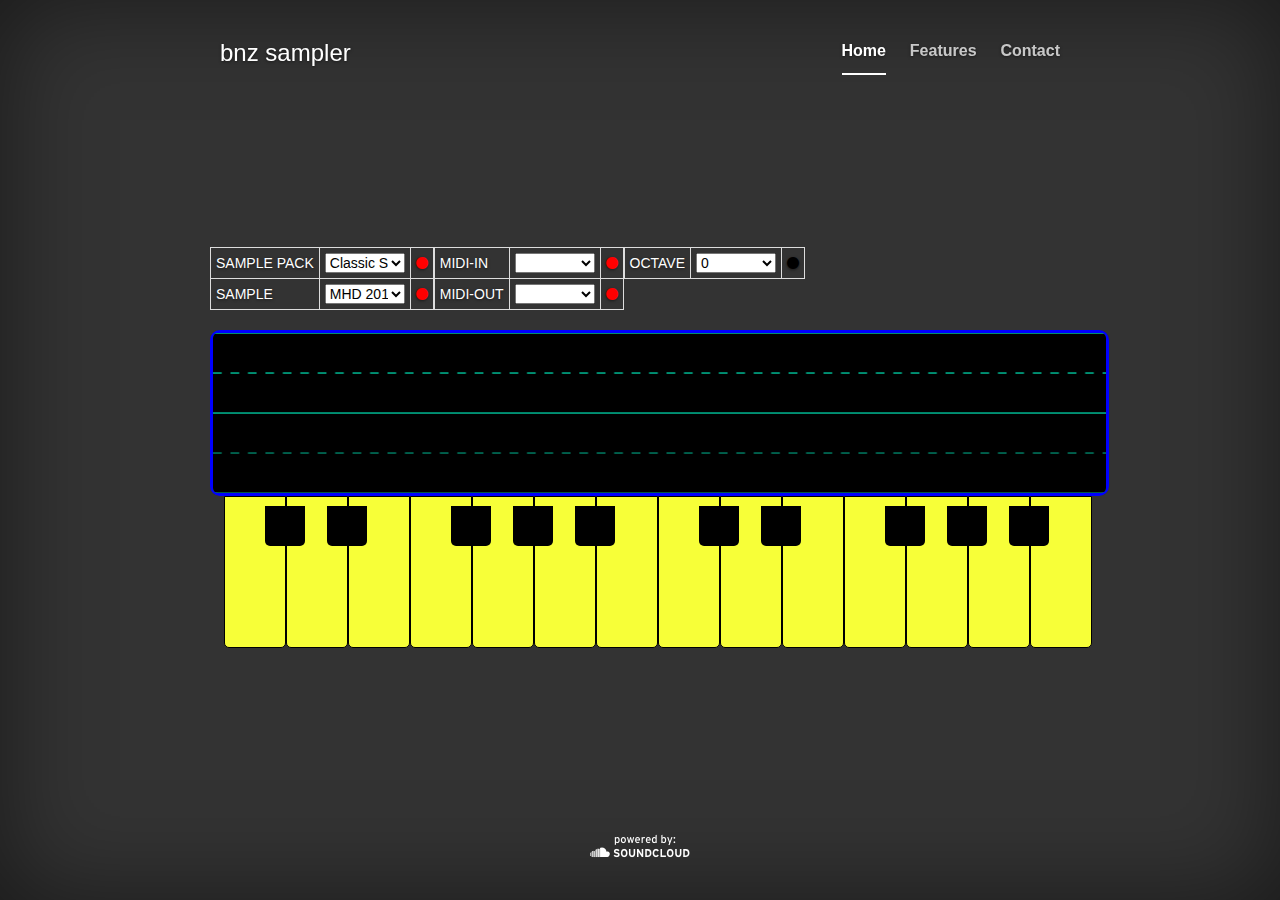
<file: index.html>
<!DOCTYPE html>
<html lang="en">
<head>
	<meta charset="utf-8" />
    <meta name="viewport" content="width=916,user-scalable=no,initial-scale=1">
	<title>BNZ SAMPLER</title>
	<link rel="stylesheet" href="//maxcdn.bootstrapcdn.com/font-awesome/4.3.0/css/font-awesome.min.css">
	<link rel="stylesheet" href="styles/bootstrap.css">
	<link rel="stylesheet" href="styles/cover.css">
	<link rel="stylesheet" type="text/css" href="styles/main.css">
</head>
<body>


	<div class="site-wrapper">

		<div class="site-wrapper-inner">

			<div class="cover-container">

				<div class="masthead clearfix">
					<div class="inner">
						<h3 class="masthead-brand">bnz sampler</h3>
						<nav>
							<ul class="nav masthead-nav">
								<li class="active"><a href="#">Home</a></li>
								<li><a href="#">Features</a></li>
								<li><a href="#">Contact</a></li>
							</ul>
						</nav>
					</div>
				</div>

				<div class="inner cover">
					<div class="synthLeft">
					<div class="bs-example" data-example-id="condensed-table">
						<table class="table table-condensed">
							<tbody>
								<tr>
									<td><span class="synthlabel">SAMPLE PACK</span></td>
									<td><select id="scloopmasters">
										<option value="https://soundcloud.com/loopmasters/sets/download-free-classic-synth">Classic Synth</option>
										<option value="https://soundcloud.com/loopmasters/sets/mad-professor-reel-to-reel-reggae-vol2">Reggae</option>
										<option value="https://soundcloud.com/loopmasters/sets/download-free-bass-house">Bass House</option>
										<select></td>
									<td><i class="fa fa-circle sampleset off"></i></td>
									</tr>
								<tr>
									<td><span class="synthlabel">SAMPLE</span></td>
									<td><select id="scpatch">
										<option value="https://api.soundcloud.com/tracks/166471977/stream">MHD 2014 - BNZ demo</option>
									</select></td>
								<td><i class="fa fa-circle sample off"></i></td>
						  	</tr>
							</tbody>
						</table>
					</div>
				</div>
				<div class="synthLeft">

					<div class="bs-example" data-example-id="condensed-table">
						<table class="table table-condensed">
							<tbody>
								<tr>
									<td><span class="synthlabel">MIDI-IN</span></td>
									<td ><select id="midiIn"></select></td>
									<td><i class="fa fa-circle midiInput off"></i></td>
								</tr>
								<tr>
									<td><span class="synthlabel">MIDI-OUT</span></td>
									<td><select id="midiOut"></select></td>
									<td><i class="fa fa-circle off"></i></td>
								</tr>
							</tbody>
						</table>
					</div>
				</div>
				<div class="synthLeft">

					<div class="bs-example" data-example-id="condensed-table">
						<table class="table table-condensed">
							<tbody>
								<tr>
									<td><span class="synthlabel">OCTAVE</span></td>
									<td >	<select id="octave">
										<option>+3</option>
										<option>+2</option>
										<option>+1</option>
										<option selected> 0</option>
										<option>-1</option>
										<option>-2</option>
										<option>-3</option>
									</select></td>
									<td><i class="fa fa-circle"></i></td>
								</tr>
							</tbody>
						</table>
					</div>
				</div>
<br style="clear:both;">
							<select id="patch" style="visibility:hidden;"></select>
							<div id="synthbox">

							</div>
							<div id="keybox" touch-action="none">
								<div id="blackkeys">
									<span id="k61" class="black key"></span><span id="k63" class="black key"></span><span class="spacer"></span><span id="k66" class="black key"></span><span id="k68" class="black key"></span><span id="k70" class="black key"></span><span class="spacer"></span><span id="k73" class="black key"></span><span id="k75" class="black key"></span><span class="spacer"></span><span id="k78" class="black key"></span><span id="k80" class="black key"></span><span id="k82" class="black key"></span>
								</div>
								<span id="k60" class="white key"></span><span id="k62" class="white key"></span><span id="k64" class="white key"></span><span id="k65" class="white key"></span><span id="k67" class="white key"></span><span id="k69" class="white key"></span><span id="k71" class="white key"></span><span id="k72" class="white key"></span><span id="k74" class="white key"></span><span id="k76" class="white key"></span><span id="k77" class="white key"></span><span id="k79" class="white key"></span><span id="k81" class="white key"></span><span id="k83" class="white key"></span>
							</div>
					</div>

				<div class="mastfoot">
					<div class="inner">
						<p>	<img src="soundcloud.png"/></p>
					</div>
				</div>

			</div>

		</div>

	</div>

	<script>
		var audioContext;
		var RecNode;
		var recorder;
	</script>

	<script src="js/midi.js"></script>
	<script src="js/waveshaper.js"></script>
	<script src="js/synth.js"></script>
	<script src="js/ui.js"></script>
	<script src="js/oscilloscope.js"></script>
	<script src="js/multisample.js"></script>
	<script src="js/recorder.js"></script>
	<script src="recorder.js"></script>
	<script src="js/samplehandling.js"></script>

	<script src="http://connect.soundcloud.com/sdk.js"></script>
	<script src="//code.jquery.com/jquery-1.11.2.min.js"></script>

	<script>
		// SoundCloud Init
		SC.initialize({
			client_id: "17a992358db64d99e492326797fff3e8",
			redirect_uri: "REDIRECT_URL"
		});

		$(function() {
				$('#scpatch').on('change', function(){
				SCkickOffSampleDownload(this.value);
			});

			$( "#midiIn" ).on('change', function(e) {
				var optionSelected = $("option:selected", this);
				var valueSelected = this.value;
				activateDevice(valueSelected);
			});

			$('#scloopmasters').on('change', function(){
				DLSamplePack(this.value);
			});
		});
	</script>
</body>
</html>
</file>
<file: styles/cover.css>
/*
* Globals
*/

/* Links */
a,
a:focus,
a:hover {
  color: #fff;
}

/* Custom default button */
.btn-default,
.btn-default:hover,
.btn-default:focus {
  color: #333;
  text-shadow: none; /* Prevent inheritence from `body` */
  background-color: #fff;
  border: 1px solid #fff;
}


/*
* Base structure
*/

html,
body {
  height: 100%;
  background-color: #333;
}
body {
  color: #fff;
  text-align: center;
  text-shadow: 0 1px 3px rgba(0,0,0,.5);
}

/* Extra markup and styles for table-esque vertical and horizontal centering */
.site-wrapper {
  display: table;
  width: 100%;
  height: 100%; /* For at least Firefox */
  min-height: 100%;
  -webkit-box-shadow: inset 0 0 100px rgba(0,0,0,.5);
  box-shadow: inset 0 0 100px rgba(0,0,0,.5);
}
.site-wrapper-inner {
  display: table-cell;
  vertical-align: top;
}
.cover-container {
  margin-right: auto;
  margin-left: auto;
}

/* Padding for spacing */
.inner {
  padding: 30px;
}


/*
* Header
*/
.masthead-brand {
  margin-top: 10px;
  margin-bottom: 10px;
}

.masthead-nav > li {
  display: inline-block;
}
.masthead-nav > li + li {
  margin-left: 20px;
}
.masthead-nav > li > a {
  padding-right: 0;
  padding-left: 0;
  font-size: 16px;
  font-weight: bold;
  color: #fff; /* IE8 proofing */
  color: rgba(255,255,255,.75);
  border-bottom: 2px solid transparent;
}
.masthead-nav > li > a:hover,
.masthead-nav > li > a:focus {
  background-color: transparent;
  border-bottom-color: #a9a9a9;
  border-bottom-color: rgba(255,255,255,.25);
}
.masthead-nav > .active > a,
.masthead-nav > .active > a:hover,
.masthead-nav > .active > a:focus {
  color: #fff;
  border-bottom-color: #fff;
}

@media (min-width: 768px) {
  .masthead-brand {
    float: left;
  }
  .masthead-nav {
    float: right;
  }
}


/*
* Cover
*/

.cover {
  padding: 0 20px;
}
.cover .btn-lg {
  padding: 10px 20px;
  font-weight: bold;
}


/*
* Footer
*/

.mastfoot {
  color: #999; /* IE8 proofing */
  color: rgba(255,255,255,.5);
}


/*
* Affix and center
*/

@media (min-width: 768px) {
  /* Pull out the header and footer */
  .masthead {
    position: fixed;
    top: 0;
  }
  .mastfoot {
    position: fixed;
    bottom: 0;
  }
  /* Start the vertical centering */
  .site-wrapper-inner {
    vertical-align: middle;
  }
  /* Handle the widths */
  .masthead,
  .mastfoot,
  .cover-container {
    width: 100%; /* Must be percentage or pixels for horizontal alignment */
  }
}

@media (min-width: 992px) {
  .masthead,
  .mastfoot,
  .cover-container {
    width: 900px;
  }
}
</file>
<file: styles/main.css>
canvas {width:100%; height: 100%}
    #patch { width:200px;}
	#draw { height: 500px; }
    #synthbox {
        position:relative; width: 893px; height: 160px; background: #222222; border: 3px solid blue; border-radius: 10px}
    .loaded#synthbox { border-color: #AAA;}
	#scsrc{color:#8CFF56}
/*
    webaudio-knob { margin-left: 8px;}
*/
    .error#synthbox { border-color: red;}
    .section { position: absolute; }
    .knobContainer {
        position:absolute;
/*        width: 100px;
        height:100px;
*/        overflow: visible;
        display: flex;
        flex-direction: column;
        align-items: center
        ;}
    .knobLabel {
    /*
        position:absolute;
        left: 0px;
        top: 85px;
        width:100px;
        */
        font-weight: bold;
        text-align: center;
        color: white }
    .section { color: white; }
    .dropdownContainer { position:absolute; }
    .dropdownLabel { position:absolute; left: 3px; top:0px; font-weight: bold;}
    .dropdownSelect { position:absolute; left: 0px; top:15px; font: 12px 'Syncopate', sans-serif;}
    #keybox {width:910px; margin-left: -7px; text-align: center;}
    #blackkeys { position: absolute; z-index: 2; padding-left: 10px; margin-left: 41px; width:806px; height: 0px;}
    .key { display:inline-block; }
    .black { background: black; width: 40px; height: 40px; margin: 0px 11px; border-bottom-right-radius: 5px; border-bottom-left-radius: 5px; }
    .spacer { display:inline-block; width: 62px; height: 50px; }
    .white { background: #F7FF38; width: 60px; height: 150px; border: 1px solid black; border-bottom-right-radius: 5px; border-bottom-left-radius: 5px; }
    .pressed { background: #00FFCC }
    select { width: 80px; }
		canvas {
			border:  0px solid gray;
			border-radius: 5px;
			background: teal;
			/*  box-shadow: 7px 10px 5px black;*/
			display: block;
		}
		td{
		text-align:left;
		color: #000000;
		}

		td  > .synthlabel {
			color: #FFFFFF;
		}

		.synthLeft{
			float:left;
		}
		input{
			color: #000000;
		}

		.off{color:red}
		.on{color:green}
</file>
